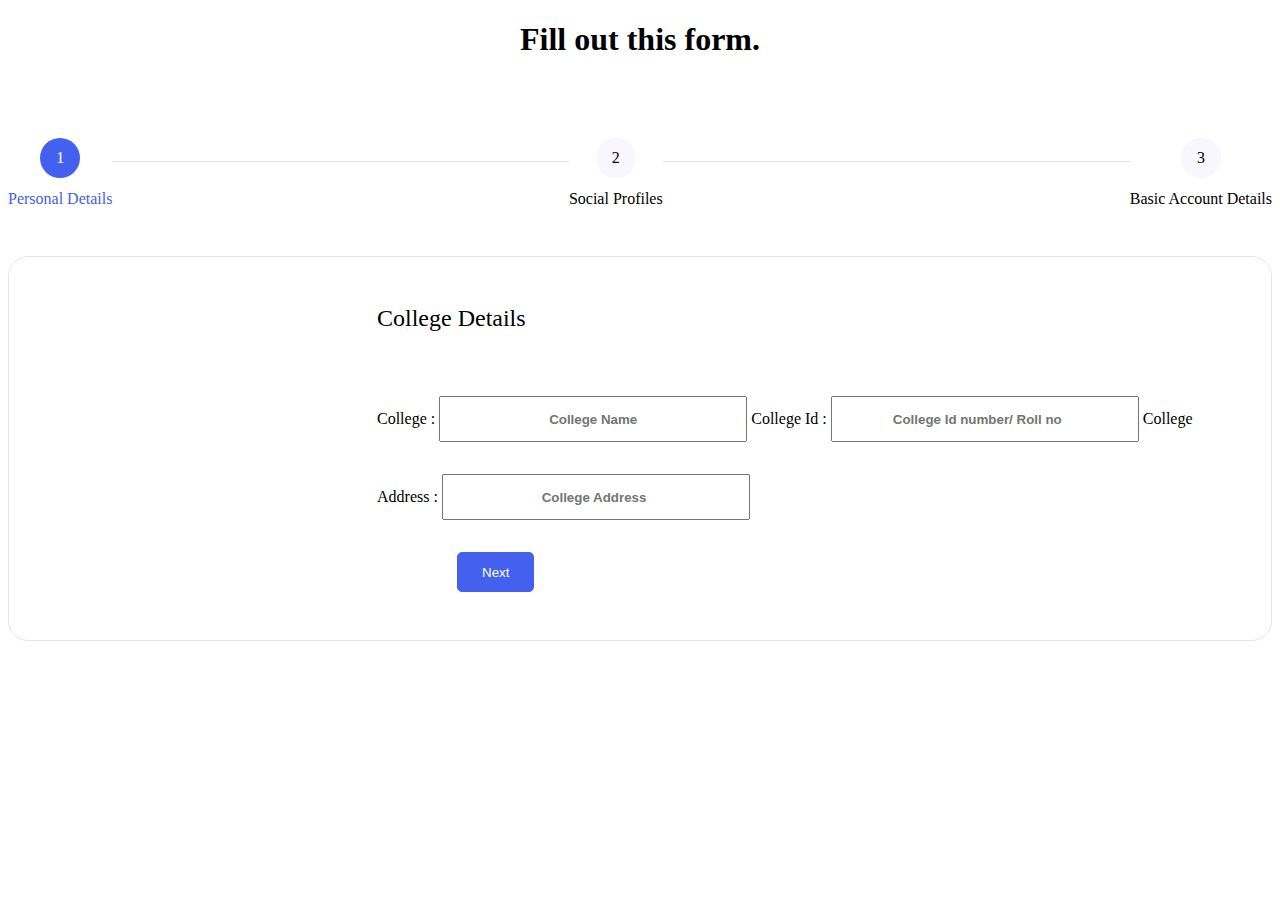
<file: survey form/index.html>
<!DOCTYPE html>
<html lang="en">

<head>
    <meta charset="UTF-8">
    <meta name="viewport" content="width=device-width, initial-scale=1.0">
    <title>Survey Form:Code-Alpha Internship  </title>
</head>
<link rel="stylesheet" href="style.css">

<body>

    <div>
        <h1>Fill out this form. </h1>
        <div id="multi-step-form-container">
            <!-- Form Steps / Progress Bar -->
            <ul class="form-stepper form-stepper-horizontal text-center mx-auto pl-0">
                <!-- Step 1 -->
                <li class="form-stepper-active text-center form-stepper-list" step="1">
                    <a class="mx-2">
                        <span class="form-stepper-circle">
                            <span>1</span>
                        </span>
                        <div class="label">Personal Details</div>
                    </a>
                </li>
                <!-- Step 2 -->
                <li class="form-stepper-unfinished text-center form-stepper-list" step="2">
                    <a class="mx-2">
                        <span class="form-stepper-circle text-muted">
                            <span>2</span>
                        </span>
                        <div class="label text-muted">Social Profiles</div>
                    </a>
                </li>
                <!-- Step 3 -->
                <li class="form-stepper-unfinished text-center form-stepper-list" step="3">
                    <a class="mx-2">
                        <span class="form-stepper-circle text-muted">
                            <span>3</span>
                        </span>
                        <div class="label text-muted">Basic Account Details</div>
                    </a>
                </li>
            </ul>
            <!-- Step Wise Form Content -->
            <form id="userAccountSetupForm" name="userAccountSetupForm" enctype="multipart/form-data" method="POST">
                <!-- Step 1 Content -->
                <section id="step-1" class="form-step">
                    <h2 class="font-normal" style="margin-left: 20rem">College Details</h2>
                    <!-- Step 3 input fields -->
                    <div class="mt-3" style="margin-left: 20rem;">
                        College : <input type="text" placeholder="College Name">
                        College Id : <input type="number" placeholder="College Id number/ Roll no">
                        College Address  : <input type="text" placeholder="College Address ">
                    
                    </div>
                    <div class="mt-3" style="margin-left: 25rem;">
                        <button class="button btn-navigate-form-step" type="button" step_number="2">Next</button>
                    </div>
                </section>
                <!-- Step 2 Content, default hidden on page load. -->
                <section id="step-2" class="form-step d-none">
                    <h2 class="font-normal" style="margin-left: 20rem">Social Profiles</h2>
                    <!-- Step 2 input fields -->
                    <div class="mt-3" style="margin-left: 20rem;">
                        Email : <input type="email" placeholder="Your Email id">
                        LikedIin : <input type="text" placeholder="link">
                        GitHub: <input type="text" placeholder="link">
                    </div>
                    <div class="mt-3" style="margin-left: 25rem;">
                        <button class="button btn-navigate-form-step" type="button" step_number="1">Prev</button>
                        <button class="button btn-navigate-form-step" type="button" step_number="3">Next</button>
                    </div>
                </section>
                <!-- Step 3 Content, default hidden on page load. -->
                <section id="step-3" class="form-step d-none">
                    <h2 class="font-normal" style="margin-left: 20rem" >Account Details</h2>
                    <!-- Step 1 input fields -->
                    <div class="mt-3" style="margin-left: 20rem;">
                        Name : <input type="text" placeholder="Your Name">
                        Age : <input type="number" placeholder="Your age">
                        Job: <input type="text" placeholder="Your profession">
                    </div>
                    <div class="mt-3"style="margin-left: 25rem;">
                        <button class="button btn-navigate-form-step" type="button" step_number="2">Prev</button>
                        <button class="button submit-btn" type="submit" > <a href="temp.html" style="color: white; text-decoration: none;">Save</a></button>
                    </div>
                </section>
            </form>
        </div>
    </div>
    <script src="script.js"></script>
</body>

</html>
</file>
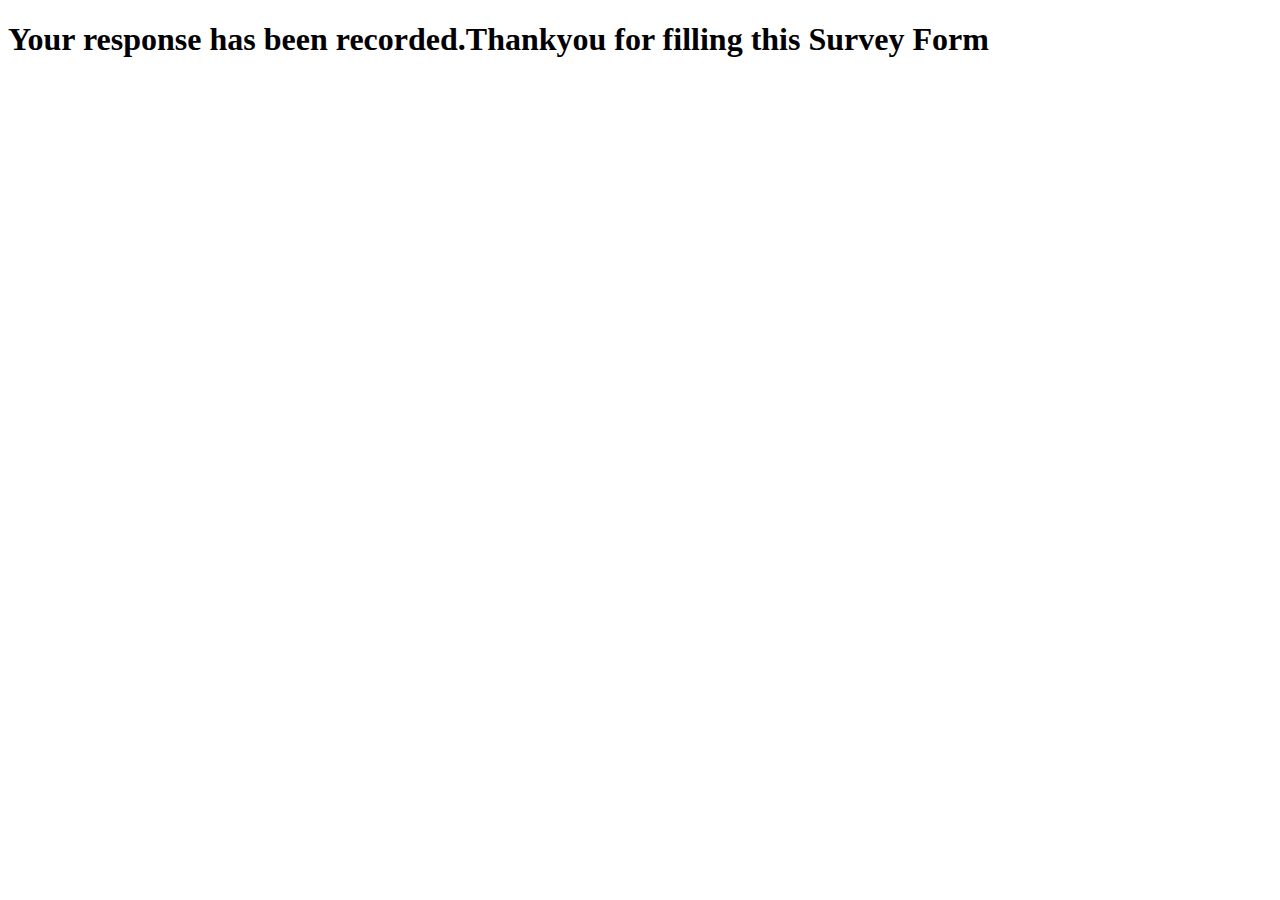
<file: survey form/temp.html>
<!DOCTYPE html>
<html lang="en">
<head>
    <meta charset="UTF-8">
    <meta name="viewport" content="width=device-width, initial-scale=1.0">
    <title>Your form saved and sent</title>
</head>
<body>
    <h1>Your response has been recorded.Thankyou for filling this Survey Form</h1>
</body>
</html>
</file>
<file: survey form/style.css>
h1 {
    text-align: center;
}
h2 {
    margin: 0;
}
#multi-step-form-container {
    margin-top: 5rem;
}
.text-center {
    text-align: center;
}
.mx-auto {
    margin-left: auto;
    margin-right: auto;
}
.pl-0 {
    padding-left: 0;
}
.button {
    padding: 0.7rem 1.5rem;
    border: 1px solid #4361ee;
    background-color: #4361ee;
    color: #fff;
    border-radius: 5px;
    cursor: pointer;
}
.submit-btn {
    border: 1px solid #0e9594;
    background-color: #0e9594;
}
.mt-3 {
    margin-top: 2rem;
    font-weight: 400;
    
}
.mt-3 input{
    margin-top: 2rem;
    text-align: center;
    height: 40px;
    width: 300px;
    font-weight: bold;
     
    
    
}
.d-none {
    display: none;
}
.form-step {
    border: 1px solid rgba(0, 0, 0, 0.1);
    border-radius: 20px;
    padding: 3rem;
}
.font-normal {
    font-weight: normal;
}
ul.form-stepper {
    counter-reset: section;
    margin-bottom: 3rem;
}
ul.form-stepper .form-stepper-circle {
    position: relative;
}
ul.form-stepper .form-stepper-circle span {
    position: absolute;
    top: 50%;
    left: 50%;
    transform: translateY(-50%) translateX(-50%);
}
.form-stepper-horizontal {
    position: relative;
    display: -webkit-box;
    display: -ms-flexbox;
    display: flex;
    -webkit-box-pack: justify;
    -ms-flex-pack: justify;
    justify-content: space-between;
}
ul.form-stepper > li:not(:last-of-type) {
    margin-bottom: 0.625rem;
    -webkit-transition: margin-bottom 0.4s;
    -o-transition: margin-bottom 0.4s;
    transition: margin-bottom 0.4s;
}
.form-stepper-horizontal > li:not(:last-of-type) {
    margin-bottom: 0 !important;
}
.form-stepper-horizontal li {
    position: relative;
    display: -webkit-box;
    display: -ms-flexbox;
    display: flex;
    -webkit-box-flex: 1;
    -ms-flex: 1;
    flex: 1;
    -webkit-box-align: start;
    -ms-flex-align: start;
    align-items: start;
    -webkit-transition: 0.5s;
    transition: 0.5s;
}
.form-stepper-horizontal li:not(:last-child):after {
    position: relative;
    -webkit-box-flex: 1;
    -ms-flex: 1;
    flex: 1;
    height: 1px;
    content: "";
    top: 32%;
}
.form-stepper-horizontal li:after {
    background-color: #dee2e6;
}
.form-stepper-horizontal li.form-stepper-completed:after {
    background-color: #4da3ff;
}
.form-stepper-horizontal li:last-child {
    flex: unset;
}
ul.form-stepper li a .form-stepper-circle {
    display: inline-block;
    width: 40px;
    height: 40px;
    margin-right: 0;
    line-height: 1.7rem;
    text-align: center;
    background: rgba(0, 0, 0, 0.38);
    border-radius: 50%;
}
.form-stepper .form-stepper-active .form-stepper-circle {
    background-color: #4361ee !important;
    color: #fff;
}
.form-stepper .form-stepper-active .label {
    color: #4361ee !important;
}
.form-stepper .form-stepper-active .form-stepper-circle:hover {
    background-color: #4361ee !important;
    color: #fff !important;
}
.form-stepper .form-stepper-unfinished .form-stepper-circle {
    background-color: #f8f7ff;
}
.form-stepper .form-stepper-completed .form-stepper-circle {
    background-color: #0e9594 !important;
    color: #fff;
}
.form-stepper .form-stepper-completed .label {
    color: #0e9594 !important;
}
.form-stepper .form-stepper-completed .form-stepper-circle:hover {
    background-color: #0e9594 !important;
    color: #fff !important;
}
.form-stepper .form-stepper-active span.text-muted {
    color: #fff !important;
}
.form-stepper .form-stepper-completed span.text-muted {
    color: #fff !important;
}
.form-stepper .label {
    font-size: 1rem;
    margin-top: 0.5rem;
}
.form-stepper a {
    cursor: default;
}
</file>
